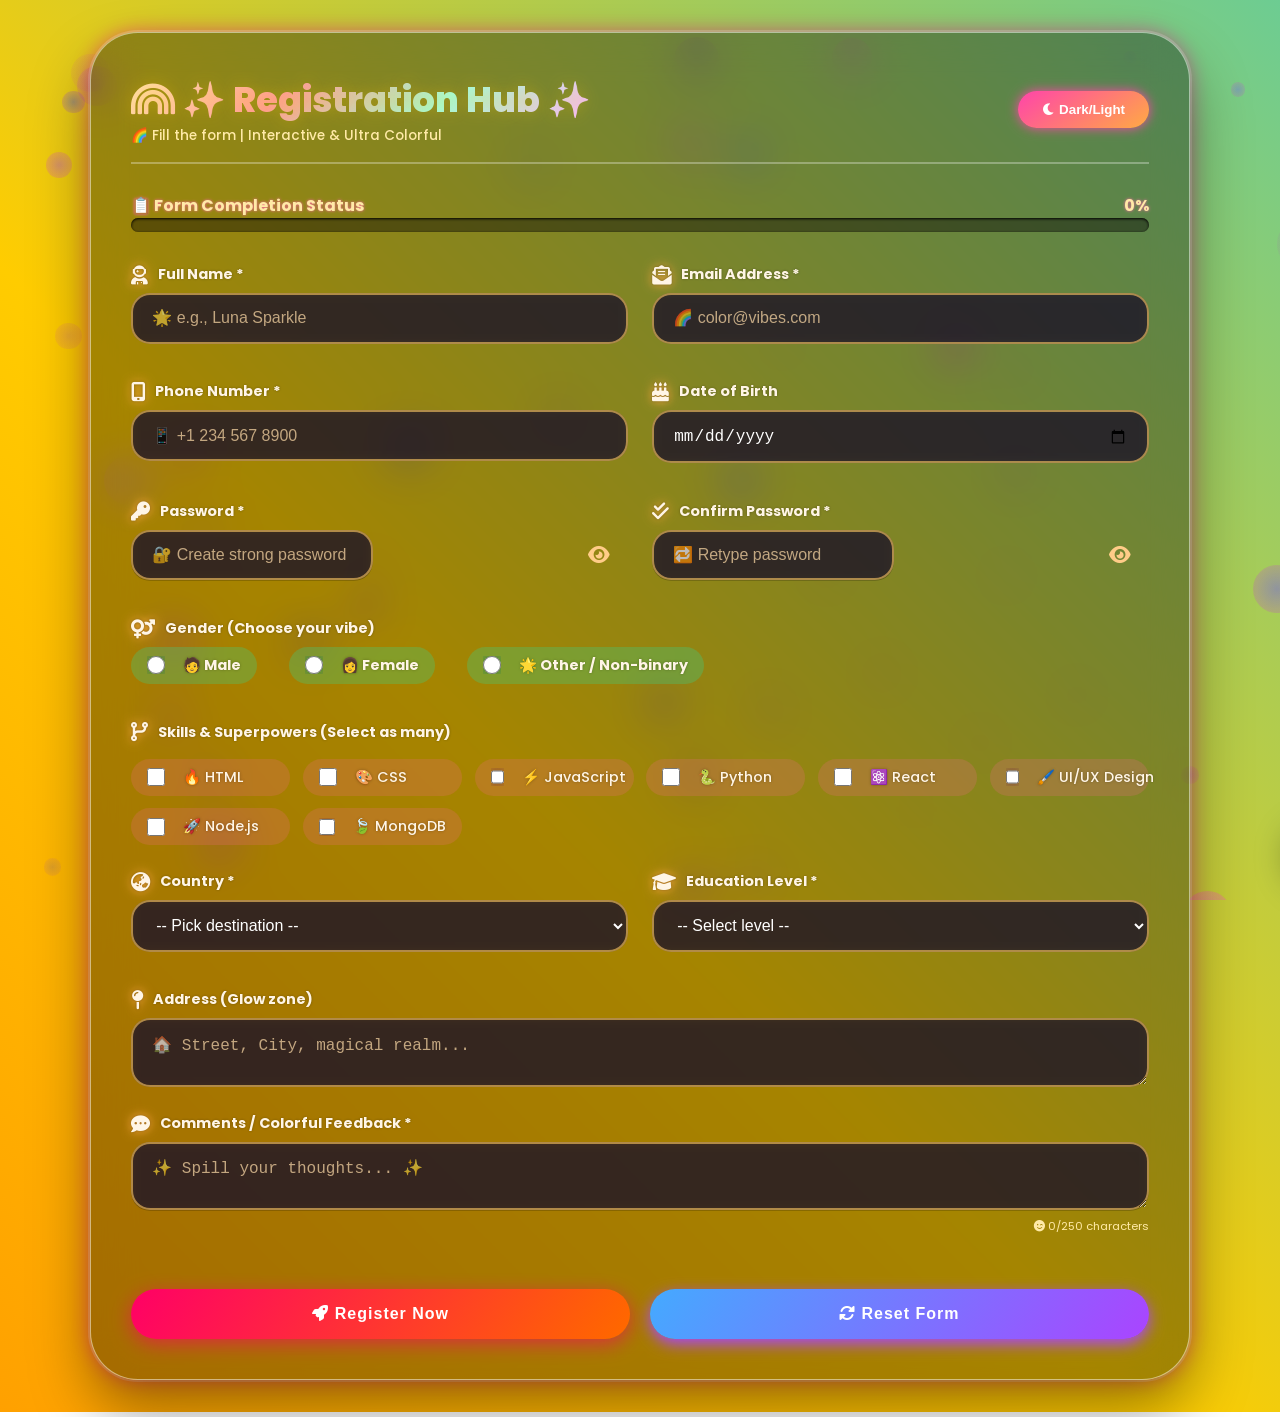
<file: saiket-task4.html>
<!DOCTYPE html>
<html lang="en">
<head>
    <meta charset="UTF-8">
    <meta name="viewport" content="width=device-width, initial-scale=1.0, user-scalable=yes">
    <title>✨ ChromaForm | Vibrant Registration Hub</title>
    <!-- Google Fonts & Font Awesome 6 -->
    <link href="https://fonts.googleapis.com/css2?family=Inter:opsz,wght@14..32,300;400;500;600;700;800;900&family=Poppins:wght@400;500;600;700;800&display=swap" rel="stylesheet">
    <link rel="stylesheet" href="https://cdnjs.cloudflare.com/ajax/libs/font-awesome/6.0.0-beta3/css/all.min.css">
    <style>
        * {
            margin: 0;
            padding: 0;
            box-sizing: border-box;
        }

        /* Light Mode (Default) */
        :root {
            --bg-gradient: linear-gradient(45deg, #ff0066, #ff6600, #ffcc00, #00ccff, #9900ff);
            --card-bg: rgba(0, 0, 0, 0.35);
            --text-primary: #ffffff;
            --text-secondary: #FFEAA7;
            --input-bg: rgba(30, 20, 45, 0.7);
            --input-border: rgba(255,200,100,0.6);
            --label-color: #FFF5E6;
            --btn-submit: linear-gradient(125deg, #ff0066, #ff6600, #ffcc00);
            --btn-reset: linear-gradient(125deg, #44aaff, #aa44ff);
            --glass-border: 1px solid rgba(255,255,255,0.5);
            --shadow-color: rgba(255,0,150,0.5);
        }

        /* Dark Mode */
        body.dark {
            --bg-gradient: linear-gradient(45deg, #1a0033, #2d004d, #1a0033, #0d0026, #2d004d);
            --card-bg: rgba(10, 10, 20, 0.85);
            --text-primary: #e0e0ff;
            --text-secondary: #c9b6ff;
            --input-bg: rgba(20, 15, 35, 0.9);
            --input-border: rgba(150, 100, 255, 0.7);
            --label-color: #d9c8ff;
            --btn-submit: linear-gradient(125deg, #9b59b6, #e74c3c, #f39c12);
            --btn-reset: linear-gradient(125deg, #3498db, #8e44ad);
            --glass-border: 1px solid rgba(255,255,255,0.2);
            --shadow-color: rgba(155, 89, 182, 0.6);
        }

        body {
            font-family: 'Poppins', 'Inter', sans-serif;
            min-height: 100vh;
            background: var(--bg-gradient);
            background-size: 400% 400%;
            animation: gradientFlow 12s ease infinite;
            padding: 2rem 1.5rem;
            position: relative;
            overflow-x: hidden;
            transition: background 0.4s ease;
        }

        @keyframes gradientFlow {
            0% { background-position: 0% 50%; }
            50% { background-position: 100% 50%; }
            100% { background-position: 0% 50%; }
        }

        /* Animated floating particles */
        .particles {
            position: fixed;
            top: 0;
            left: 0;
            width: 100%;
            height: 100%;
            pointer-events: none;
            z-index: 0;
            overflow: hidden;
        }
        .particle {
            position: absolute;
            background: radial-gradient(circle, rgba(255,255,255,0.8), rgba(255,100,150,0.4));
            border-radius: 50%;
            animation: floatParticle 8s infinite alternate ease-in-out;
        }
        @keyframes floatParticle {
            0% { transform: translateY(0px) rotate(0deg); opacity: 0.3; }
            100% { transform: translateY(-80px) rotate(360deg); opacity: 1; }
        }

        .container {
            max-width: 1100px;
            margin: 0 auto;
            position: relative;
            z-index: 10;
        }

        /* Ultra Colorful Glass Card */
        .form-glass {
            background: var(--card-bg);
            backdrop-filter: blur(20px);
            border-radius: 3rem;
            padding: 2.5rem;
            box-shadow: 0 30px 60px rgba(0,0,0,0.4), 0 0 0 2px rgba(255,255,255,0.2), 0 0 20px var(--shadow-color);
            transition: all 0.4s;
            border: var(--glass-border);
        }
        .form-glass:hover {
            box-shadow: 0 35px 70px rgba(0,0,0,0.5), 0 0 0 3px rgba(255,200,100,0.6), 0 0 35px #ff44cc;
        }

        /* Header with title and theme toggle */
        .form-header {
            display: flex;
            justify-content: space-between;
            align-items: center;
            flex-wrap: wrap;
            margin-bottom: 1.8rem;
            padding-bottom: 1rem;
            border-bottom: 2px solid rgba(255,255,255,0.3);
        }
        .title-section h1 {
            font-size: 2.2rem;
            font-weight: 800;
            background: linear-gradient(135deg, #FFE6B0, #FF9A9E, #A0FFE0, #FFB3FF);
            -webkit-background-clip: text;
            background-clip: text;
            color: transparent;
            text-shadow: 0 0 15px rgba(255,200,0,0.3);
        }
        .title-section p {
            color: var(--text-secondary);
            font-size: 0.85rem;
            font-weight: 500;
        }

        /* Neon Toggle Button */
        .theme-toggle {
            background: linear-gradient(145deg, #ff44aa, #ffaa44);
            border: none;
            border-radius: 3rem;
            padding: 0.7rem 1.5rem;
            cursor: pointer;
            font-weight: bold;
            color: white;
            transition: 0.3s;
            box-shadow: 0 0 12px #ff44aa;
        }
        .theme-toggle:hover {
            transform: scale(1.05);
            box-shadow: 0 0 25px #ffaa44;
        }

        /* Progress Bar - Rainbow */
        .progress-section {
            margin-bottom: 2rem;
        }
        .progress-label {
            display: flex;
            justify-content: space-between;
            color: var(--text-secondary);
            font-weight: bold;
            text-shadow: 0 0 3px #ff66aa;
        }
        .progress-bar-bg {
            background: rgba(0,0,0,0.4);
            border-radius: 30px;
            height: 14px;
            overflow: hidden;
            box-shadow: inset 0 1px 3px #000;
        }
        .progress-fill {
            width: 0%;
            height: 100%;
            background: linear-gradient(90deg, #ff0066, #ff6600, #ffcc00, #00ffcc, #ff00ff);
            background-size: 200% 100%;
            animation: rainbowMove 2s linear infinite;
            border-radius: 30px;
            transition: width 0.4s ease;
        }
        @keyframes rainbowMove {
            0% { background-position: 0% 0%; }
            100% { background-position: 200% 0%; }
        }

        /* Form Grid */
        .form-grid {
            display: flex;
            flex-direction: column;
            gap: 1.6rem;
        }
        .input-group {
            display: flex;
            flex-direction: column;
            gap: 0.5rem;
        }
        .input-row {
            display: grid;
            grid-template-columns: 1fr 1fr;
            gap: 1.5rem;
        }
        label {
            font-weight: 700;
            color: var(--label-color);
            display: flex;
            align-items: center;
            gap: 10px;
            font-size: 0.9rem;
            text-shadow: 0 0 3px rgba(0,0,0,0.3);
        }
        label i {
            font-size: 1.2rem;
            filter: drop-shadow(0 0 5px #ffaa44);
        }
        input, select, textarea {
            background: var(--input-bg);
            border: 2px solid var(--input-border);
            border-radius: 1.2rem;
            padding: 0.9rem 1.2rem;
            font-size: 1rem;
            color: var(--text-primary);
            transition: all 0.25s;
            outline: none;
            font-weight: 500;
            backdrop-filter: blur(5px);
        }
        input:focus, select:focus, textarea:focus {
            border-color: #ffcc44;
            box-shadow: 0 0 0 4px rgba(255,204,68,0.4), 0 0 15px #ff44aa;
            transform: scale(1.01);
            background: rgba(0,0,0,0.5);
        }
        .password-wrapper {
            position: relative;
        }
        .toggle-password {
            position: absolute;
            right: 18px;
            top: 50%;
            transform: translateY(-50%);
            cursor: pointer;
            color: #ffcc88;
            font-size: 1.2rem;
            transition: 0.2s;
        }
        .toggle-password:hover { color: #ff66cc; text-shadow: 0 0 5px; }
        
        /* Checkbox & Radio colorful */
        .checkbox-group {
            display: grid;
            grid-template-columns: repeat(auto-fill, minmax(140px, 1fr));
            gap: 0.8rem;
            margin-top: 0.5rem;
        }
        .checkbox-group label {
            background: rgba(255,100,150,0.2);
            padding: 0.5rem 1rem;
            border-radius: 40px;
            transition: 0.2s;
            cursor: pointer;
            font-weight: 500;
            white-space: nowrap;
        }
        .checkbox-group label:hover { background: #ff66aa55; transform: scale(1.02);}
        .radio-group {
            display: flex;
            gap: 2rem;
            flex-wrap: wrap;
        }
        .radio-group label {
            background: rgba(0,255,200,0.2);
            padding: 0.5rem 1rem;
            border-radius: 40px;
            cursor: pointer;
        }
        input[type="checkbox"], input[type="radio"] {
            width: 18px;
            height: 18px;
            accent-color: #ff44cc;
            box-shadow: none;
            margin-right: 8px;
        }
        .error-msg {
            font-size: 0.75rem;
            color: #FFB347;
            margin-top: 4px;
            font-weight: bold;
            text-shadow: 0 0 2px black;
        }
        .char-counter {
            font-size: 0.7rem;
            text-align: right;
            color: var(--text-secondary);
        }
        /* BUTTONS GLOW */
        .button-group {
            display: flex;
            gap: 1.2rem;
            margin-top: 1rem;
            flex-wrap: wrap;
        }
        .btn {
            padding: 1rem 2rem;
            border-radius: 3rem;
            font-weight: 800;
            cursor: pointer;
            transition: 0.3s;
            border: none;
            flex: 1;
            font-size: 1rem;
            letter-spacing: 1px;
        }
        .btn-submit {
            background: var(--btn-submit);
            background-size: 200% auto;
            color: white;
            box-shadow: 0 5px 20px rgba(255,0,100,0.6);
            animation: shimmer 2s infinite;
        }
        @keyframes shimmer {
            0% { background-position: 0% 50%;}
            100% { background-position: 100% 50%;}
        }
        .btn-submit:hover {
            transform: translateY(-4px) scale(1.02);
            box-shadow: 0 15px 35px #ff44aa;
        }
        .btn-reset {
            background: var(--btn-reset);
            color: white;
            box-shadow: 0 5px 15px #aa44ff;
        }
        .btn-reset:hover {
            transform: translateY(-3px);
            box-shadow: 0 10px 25px #ff44ff;
        }
        /* Toast success Rainbow */
        .toast-success {
            position: fixed;
            bottom: 30px;
            right: 30px;
            background: linear-gradient(135deg, #00c6ff, #ff44cc, #ffaa00);
            color: white;
            padding: 1rem 2rem;
            border-radius: 60px;
            box-shadow: 0 15px 35px rgba(0,0,0,0.4);
            z-index: 1000;
            display: flex;
            align-items: center;
            gap: 12px;
            transform: translateX(450px);
            transition: 0.5s cubic-bezier(0.68, -0.55, 0.265, 1.55);
            font-weight: bold;
            backdrop-filter: blur(10px);
        }
        .toast-success.show {
            transform: translateX(0);
        }
        @media (max-width: 750px) {
            .input-row { grid-template-columns: 1fr; gap: 1rem; }
            .form-glass { padding: 1.5rem; }
            .checkbox-group { grid-template-columns: repeat(auto-fill, minmax(120px, 1fr)); }
            .checkbox-group label { white-space: normal; text-align: center; }
            .title-section h1 { font-size: 1.5rem; }
        }
        /* Scrollbar */
        ::-webkit-scrollbar { width: 10px; }
        ::-webkit-scrollbar-track { background: #2d1b3a; border-radius: 10px; }
        ::-webkit-scrollbar-thumb { background: linear-gradient(#ff44aa, #ffaa44); border-radius: 10px; }
        
        ::placeholder { color: #ffddaa; opacity: 0.7; }
    </style>
</head>
<body>
<div class="particles" id="particles"></div>
<div class="container">
    <div class="form-glass">
        <div class="form-header">
            <div class="title-section">
                <h1><i class="fas fa-rainbow"></i> ✨ Registration Hub ✨</h1>
                <p>🌈 Fill the form | Interactive & Ultra Colorful</p>
            </div>
            <button class="theme-toggle" id="themeToggle"><i class="fas fa-moon"></i> Dark/Light</button>
        </div>
        <!-- Rainbow Progress Bar -->
        <div class="progress-section">
            <div class="progress-label"><span>📋 Form Completion Status</span><span id="percentDisplay">0%</span></div>
            <div class="progress-bar-bg"><div class="progress-fill" id="progressFill"></div></div>
        </div>

        <form id="regForm" novalidate>
            <div class="form-grid">
                <div class="input-row">
                    <div class="input-group"><label><i class="fas fa-user-astronaut"></i> Full Name *</label><input type="text" id="fullname" placeholder="🌟 e.g., Luna Sparkle"><span class="error-msg" id="nameError"></span></div>
                    <div class="input-group"><label><i class="fas fa-envelope-open-text"></i> Email Address *</label><input type="email" id="email" placeholder="🌈 color@vibes.com"><span class="error-msg" id="emailError"></span></div>
                </div>
                <div class="input-row">
                    <div class="input-group"><label><i class="fas fa-mobile-alt"></i> Phone Number *</label><input type="tel" id="phone" placeholder="📱 +1 234 567 8900"><span class="error-msg" id="phoneError"></span></div>
                    <div class="input-group"><label><i class="fas fa-birthday-cake"></i> Date of Birth</label><input type="date" id="dob"><span class="error-msg" id="dobError"></span></div>
                </div>
                <div class="input-row">
                    <div class="input-group"><label><i class="fas fa-key"></i> Password *</label><div class="password-wrapper"><input type="password" id="password" placeholder="🔐 Create strong password"><i class="fas fa-eye toggle-password" data-target="password"></i></div><span class="error-msg" id="passError"></span></div>
                    <div class="input-group"><label><i class="fas fa-check-double"></i> Confirm Password *</label><div class="password-wrapper"><input type="password" id="confirmPass" placeholder="🔁 Retype password"><i class="fas fa-eye toggle-password" data-target="confirmPass"></i></div><span class="error-msg" id="confirmError"></span></div>
                </div>
                
                <div class="input-group"><label><i class="fas fa-venus-mars"></i> Gender (Choose your vibe)</label><div class="radio-group"><label><input type="radio" name="gender" value="Male"> 🧑 Male</label><label><input type="radio" name="gender" value="Female"> 👩 Female</label><label><input type="radio" name="gender" value="Other"> 🌟 Other / Non-binary</label></div><span class="error-msg" id="genderError"></span></div>
                
                <div class="input-group"><label><i class="fas fa-code-branch"></i> Skills & Superpowers (Select as many)</label>
                    <div class="checkbox-group">
                        <label><input type="checkbox" value="HTML"> 🔥 HTML</label>
                        <label><input type="checkbox" value="CSS"> 🎨 CSS</label>
                        <label><input type="checkbox" value="JavaScript"> ⚡ JavaScript</label>
                        <label><input type="checkbox" value="Python"> 🐍 Python</label>
                        <label><input type="checkbox" value="React"> ⚛️ React</label>
                        <label><input type="checkbox" value="UI/UX"> 🖌️ UI/UX Design</label>
                        <label><input type="checkbox" value="NodeJS"> 🚀 Node.js</label>
                        <label><input type="checkbox" value="MongoDB"> 🍃 MongoDB</label>
                    </div>
                </div>
                
                <div class="input-row">
                    <div class="input-group"><label><i class="fas fa-globe-asia"></i> Country *</label><select id="country"><option value="">-- Pick destination --</option><option>🇺🇸 USA</option><option>🇨🇦 Canada</option><option>🇬🇧 UK</option><option>🇦🇺 Australia</option><option>🇩🇪 Germany</option><option>🇫🇷 France</option><option>🇮🇳 India</option><option>🇧🇷 Brazil</option><option>🇯🇵 Japan</option><option>🇿🇦 South Africa</option></select><span class="error-msg" id="countryError"></span></div>
                    <div class="input-group"><label><i class="fas fa-graduation-cap"></i> Education Level *</label><select id="education"><option value="">-- Select level --</option><option>🏫 High School</option><option>📜 Diploma</option><option>🎓 Undergraduate</option><option>📚 Postgraduate</option><option>🔬 Doctorate</option></select><span class="error-msg" id="eduError"></span></div>
                </div>
                
                <div class="input-group"><label><i class="fas fa-map-pin"></i> Address (Glow zone)</label><textarea rows="2" id="address" placeholder="🏠 Street, City, magical realm..."></textarea></div>
                <div class="input-group"><label><i class="fas fa-comment-dots"></i> Comments / Colorful Feedback *</label><textarea rows="2" id="comments" placeholder="✨ Spill your thoughts... ✨"></textarea><div class="char-counter"><i class="fas fa-smile-wink"></i> <span id="charCount">0</span>/250 characters</div><span class="error-msg" id="commentsError"></span></div>
                
                <div class="button-group">
                    <button type="submit" class="btn btn-submit"><i class="fas fa-rocket"></i> Register Now</button>
                    <button type="button" id="resetBtn" class="btn btn-reset"><i class="fas fa-sync-alt"></i> Reset Form</button>
                </div>
            </div>
        </form>
    </div>
</div>
<div id="toastMsg" class="toast-success"><i class="fas fa-crown"></i> <span id="toastText">🌈 Form submitted! Magic incoming!</span></div>

<script>
    // dynamic particles 
    function createParticles() {
        const particlesDiv = document.getElementById('particles');
        for(let i=0;i<50;i++) {
            let particle = document.createElement('div');
            particle.classList.add('particle');
            let size = Math.random() * 40 + 10;
            particle.style.width = size + 'px';
            particle.style.height = size + 'px';
            particle.style.left = Math.random() * 100 + '%';
            particle.style.top = Math.random() * 100 + '%';
            particle.style.animationDuration = Math.random() * 10 + 5 + 's';
            particle.style.animationDelay = Math.random() * 5 + 's';
            particle.style.opacity = Math.random() * 0.5 + 0.2;
            particle.style.background = `radial-gradient(circle, rgba(${Math.random()*255},${Math.random()*150},255,0.6), rgba(255,100,150,0.3))`;
            particlesDiv.appendChild(particle);
        }
    }
    createParticles();

    // DOM elements
    const fullname = document.getElementById('fullname');
    const email = document.getElementById('email');
    const phone = document.getElementById('phone');
    const password = document.getElementById('password');
    const confirmPass = document.getElementById('confirmPass');
    const genderRadios = document.querySelectorAll('input[name="gender"]');
    const countrySelect = document.getElementById('country');
    const educationSelect = document.getElementById('education');
    const comments = document.getElementById('comments');
    const checkboxes = document.querySelectorAll('.checkbox-group input');
    const progressFill = document.getElementById('progressFill');
    const percentDisplay = document.getElementById('percentDisplay');
    const charCountSpan = document.getElementById('charCount');
    const themeToggle = document.getElementById('themeToggle');
    const body = document.body;
    
    // Update completion & char count
    function updateProgress() {
        let totalFields = 9;
        let filled = 0;
        if(fullname.value.trim()) filled++;
        if(email.value.trim() && /^[^\s@]+@([^\s@.,]+\.)+[^\s@.,]{2,}$/.test(email.value.trim())) filled++;
        if(phone.value.trim()) filled++;
        if(password.value.trim() && confirmPass.value.trim() && password.value === confirmPass.value) filled++;
        let genderSelected = false;
        genderRadios.forEach(r => { if(r.checked) genderSelected = true; });
        if(genderSelected) filled++;
        if(countrySelect.value) filled++;
        if(educationSelect.value) filled++;
        if(comments.value.trim().length >= 2) filled++;
        let percent = Math.min(100, Math.round((filled / totalFields) * 100));
        percentDisplay.innerText = percent + "%";
        progressFill.style.width = percent + "%";
    }
    function updateCharCount() { charCountSpan.innerText = comments.value.length; if(comments.value.length > 250) comments.value = comments.value.slice(0,250); updateProgress(); }
    comments.addEventListener('input', updateCharCount);
    
    password.addEventListener('input', updateProgress);
    confirmPass.addEventListener('input', updateProgress);
    [fullname, email, phone, countrySelect, educationSelect].forEach(el => el.addEventListener('input', updateProgress));
    genderRadios.forEach(r => r.addEventListener('change', updateProgress));
    checkboxes.forEach(cb => cb.addEventListener('change', updateProgress));
    
    // toggle password eyes
    document.querySelectorAll('.toggle-password').forEach(icon => {
        icon.addEventListener('click', function() {
            let targetId = this.getAttribute('data-target');
            let input = document.getElementById(targetId);
            if(input.type === 'password') { input.type = 'text'; this.classList.replace('fa-eye', 'fa-eye-slash'); }
            else { input.type = 'password'; this.classList.replace('fa-eye-slash', 'fa-eye'); }
        });
    });
    
    // Validation function (without password strength)
    function validateForm() {
        let valid = true;
        if(!fullname.value.trim()) { document.getElementById('nameError').innerText = "✨ Full name required!"; valid=false; } else document.getElementById('nameError').innerText = "";
        const emailVal = email.value.trim();
        if(!emailVal) { document.getElementById('emailError').innerText = "🌈 Email address required"; valid=false; } 
        else if(!/^[^\s@]+@([^\s@.,]+\.)+[^\s@.,]{2,}$/.test(emailVal)) { document.getElementById('emailError').innerText = "💥 Invalid email format"; valid=false; } else document.getElementById('emailError').innerText = "";
        if(!phone.value.trim()) { document.getElementById('phoneError').innerText = "📞 Phone number required"; valid=false; } else document.getElementById('phoneError').innerText = "";
        if(!password.value) { document.getElementById('passError').innerText = "🔒 Password required"; valid=false; } else if(password.value.length<6) { document.getElementById('passError').innerText = "Password must be at least 6 characters"; valid=false; } else document.getElementById('passError').innerText = "";
        if(password.value !== confirmPass.value) { document.getElementById('confirmError').innerText = "❌ Passwords do not match"; valid=false; } else document.getElementById('confirmError').innerText = "";
        let genderFlag = false; genderRadios.forEach(r=>{if(r.checked) genderFlag=true;});
        if(!genderFlag) { document.getElementById('genderError').innerText = "Select your gender"; valid=false; } else document.getElementById('genderError').innerText = "";
        if(!countrySelect.value) { document.getElementById('countryError').innerText = "Please select a country"; valid=false; } else document.getElementById('countryError').innerText = "";
        if(!educationSelect.value) { document.getElementById('eduError').innerText = "Select education level"; valid=false; } else document.getElementById('eduError').innerText = "";
        if(comments.value.length > 250) { document.getElementById('commentsError').innerText = "Maximum 250 characters"; valid=false; } else document.getElementById('commentsError').innerText = "";
        return valid;
    }
    
    function showToast(msg) {
        const toast = document.getElementById('toastMsg');
        document.getElementById('toastText').innerText = msg;
        toast.classList.add('show');
        setTimeout(() => toast.classList.remove('show'), 4000);
    }
    
    document.getElementById('resetBtn').addEventListener('click', () => {
        document.getElementById('regForm').reset();
        genderRadios.forEach(r => r.checked = false);
        checkboxes.forEach(cb => cb.checked = false);
        document.querySelectorAll('.error-msg').forEach(e => e.innerText = "");
        charCountSpan.innerText = "0";
        updateProgress();
        showToast("🌀 Form has been reset! Ready for new data ✨");
    });
    
    const form = document.getElementById('regForm');
    form.addEventListener('submit', (e) => {
        e.preventDefault();
        if(validateForm()) {
            showToast("🎉✨ Registration Successful! Welcome to the ChromaVerse ✨🌈");
            console.log("Form data submitted successfully");
        } else {
            showToast("⚠️ Please fix the highlighted errors above!");
            let firstError = document.querySelector('.error-msg:not(:empty)');
            if(firstError) firstError.scrollIntoView({ behavior: "smooth", block: "center" });
        }
    });
    
    // Dark/Light mode toggle with icon change
    let isDark = false;
    themeToggle.addEventListener('click', () => {
        body.classList.toggle('dark');
        isDark = body.classList.contains('dark');
        const icon = themeToggle.querySelector('i');
        if(isDark) {
            icon.classList.replace('fa-moon', 'fa-sun');
            showToast("🌙 Dark Mode Activated");
        } else {
            icon.classList.replace('fa-sun', 'fa-moon');
            showToast("☀️ Light Mode Activated");
        }
        // Trigger background animation refresh
        body.style.animation = 'none';
        setTimeout(() => { body.style.animation = 'gradientFlow 12s ease infinite'; }, 10);
    });
    
    updateProgress();
    updateCharCount();
</script>
</body>
</html>
</file>
